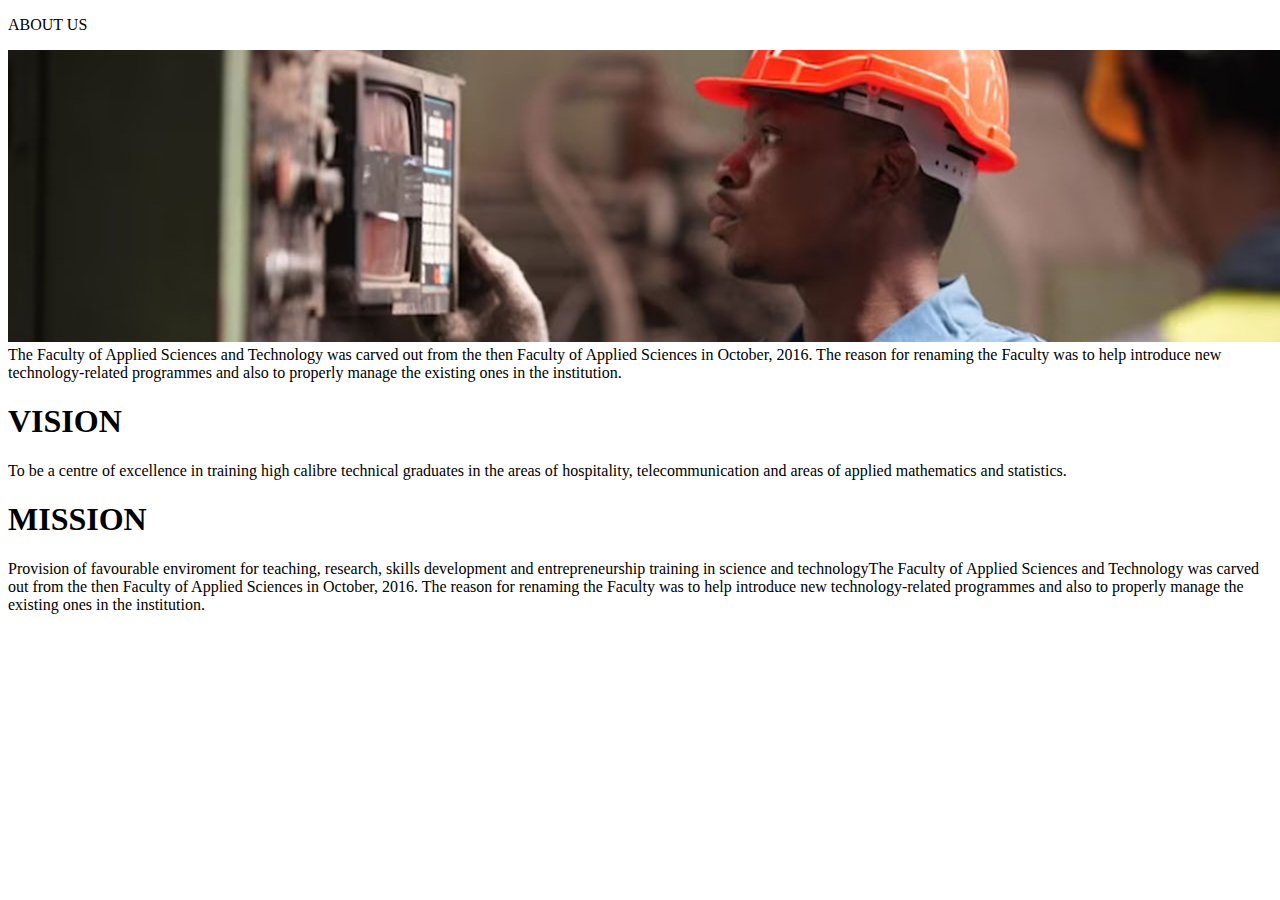
<file: About.html>
<!DOCTYPE html>
<html>
    <head>
        <title>
            My website
        </title>
    </head>
    <body>
        <P>ABOUT US</P>
        <img src="cover.jpg">
        
The Faculty of Applied Sciences and Technology was carved out from the then Faculty of Applied Sciences in October, 2016. The reason for renaming the Faculty was to help introduce new technology-related programmes and also to properly manage the existing ones in the institution.

<li><h1>VISION</h1></li>
To be a centre of excellence in training high calibre technical graduates in the areas of hospitality, telecommunication and areas of applied mathematics and statistics.

    <li><h1>MISSION</h1></li>
Provision of favourable enviroment for  teaching, research, skills development and entrepreneurship training in science and technologyThe Faculty of Applied Sciences and Technology was carved out from the then Faculty of Applied Sciences in October, 2016. The reason for renaming the Faculty was to help introduce new technology-related programmes and also to properly manage the existing ones in the institution.



</body>
</file>
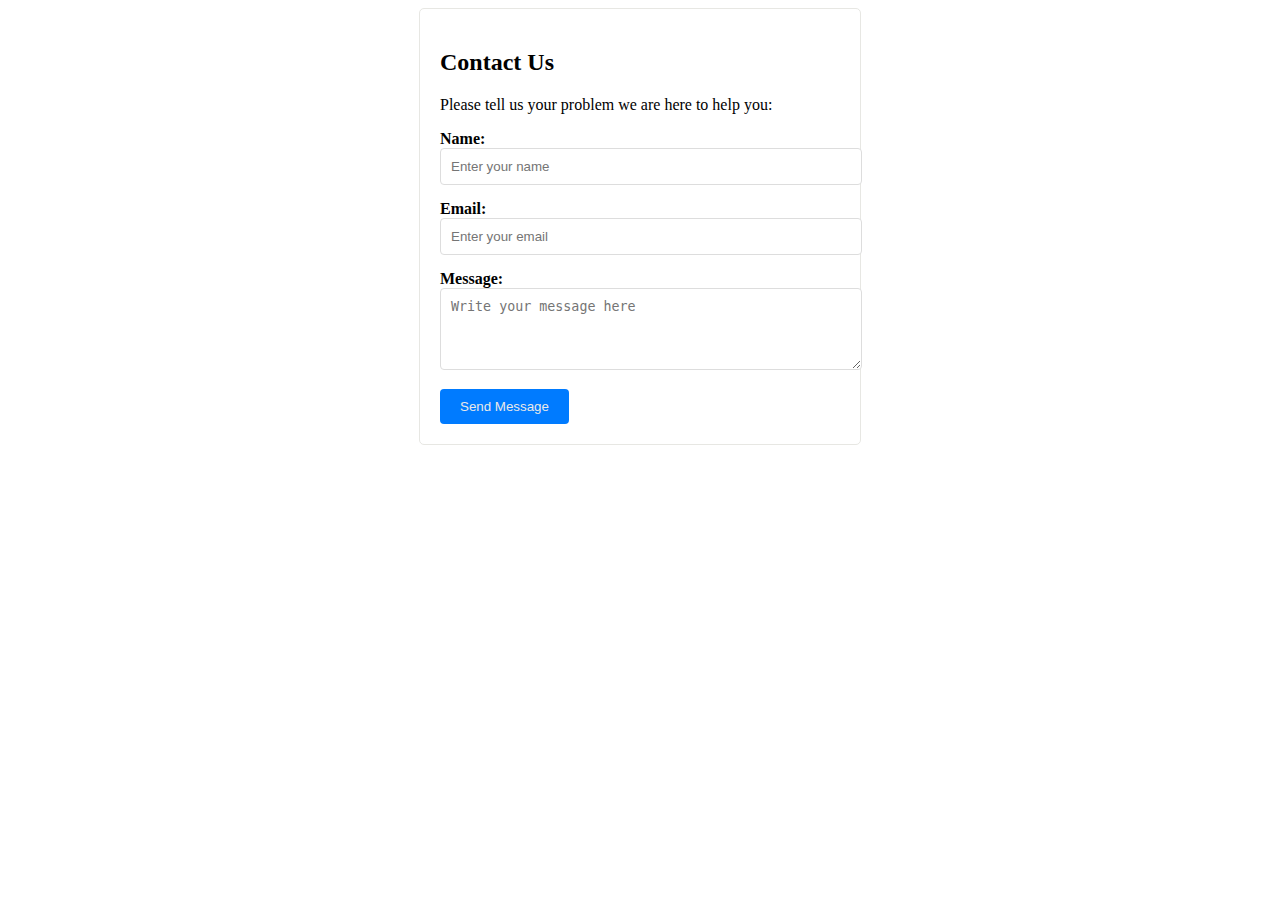
<file: Contact.html>
<!DOCTYPE html>
<html lang="en">
<head>
    <meta charset="UTF-8">
    <meta name="viewport" content="width=device-width, initial-scale=1.0">
    <title>Contact Us</title>
    <style>


        ba
        body {
            font-family: Arial, sans-serif;
            background-color: #e0dd22;
        }
        .contact-form {
            max-width: 400px;
            margin: 0 auto;
            padding: 20px;
            border: 1px solid #e7e7e3;

            border-radius: 5px;
        }
        .form-group {
            margin-bottom: 15px;
        }
        label {
            display: block;
            font-weight: bold;
        }
        input[type="text"],
        textarea {
            width: 100%;
            padding: 10px;
            border: 1px solid #ddd;
            border-radius: 4px;
        }
        button {
            background-color: #007bff;
            color: rgb(233, 233, 233);
            border: none;
            padding: 10px 20px;
            border-radius: 4px;
            cursor: pointer;
        }
    </style>
</head>
<body>
    <div class="contact-form">
        <h2>Contact Us</h2>
        <p>Please tell us your problem we are here to help you:</p>
        <form action="process_contact.php" method="post">
            <div class="form-group">
                <label for="name">Name:</label>
                <input type="text" id="name" name="name" placeholder="Enter your name" required>
            </div>
            <div class="form-group">
                <label for="email">Email:</label>
                <input type="text" id="email" name="email" placeholder="Enter your email" required>
            </div>
            <div class="form-group">
                <label for="message">Message:</label>
                <textarea id="message" name="message" rows="4" placeholder="Write your message here" required></textarea>
            </div>
            <button type="submit">Send Message</button>
        </form>
    </div>
</body>
</html>
</file>
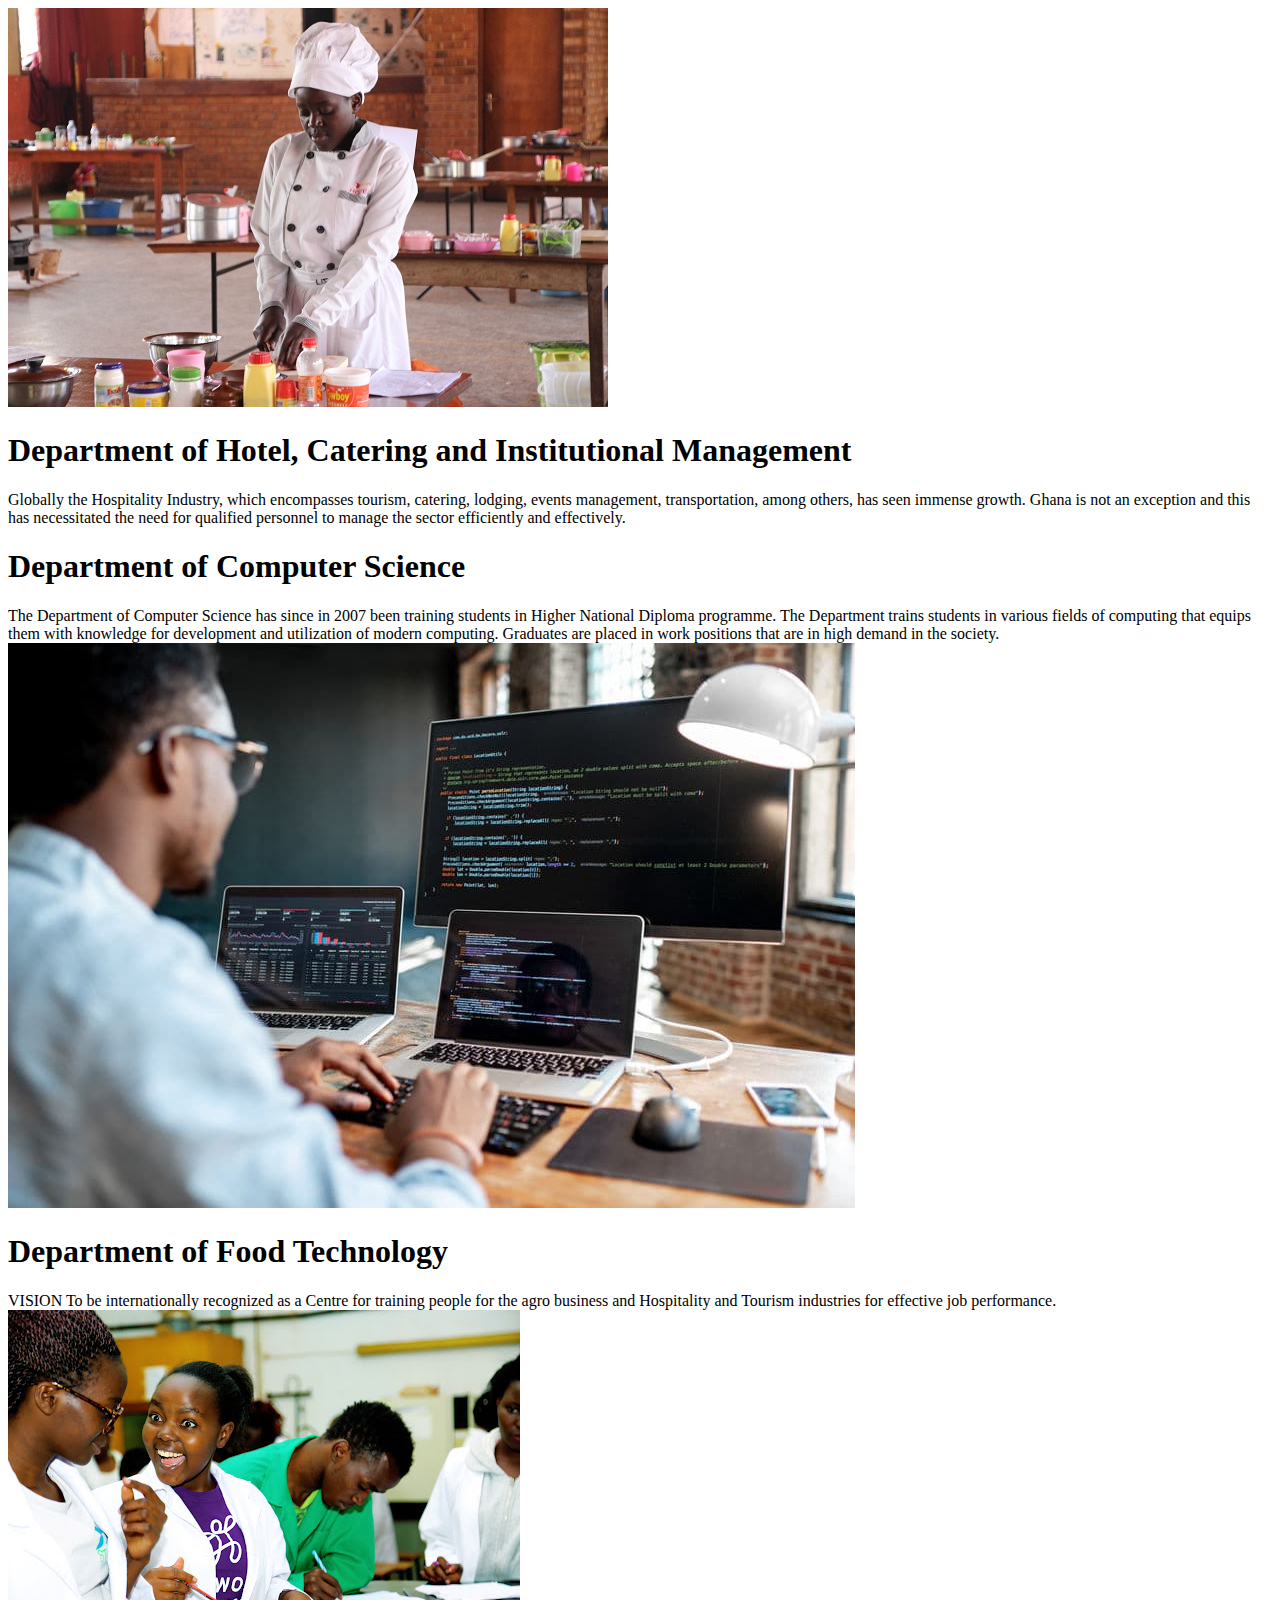
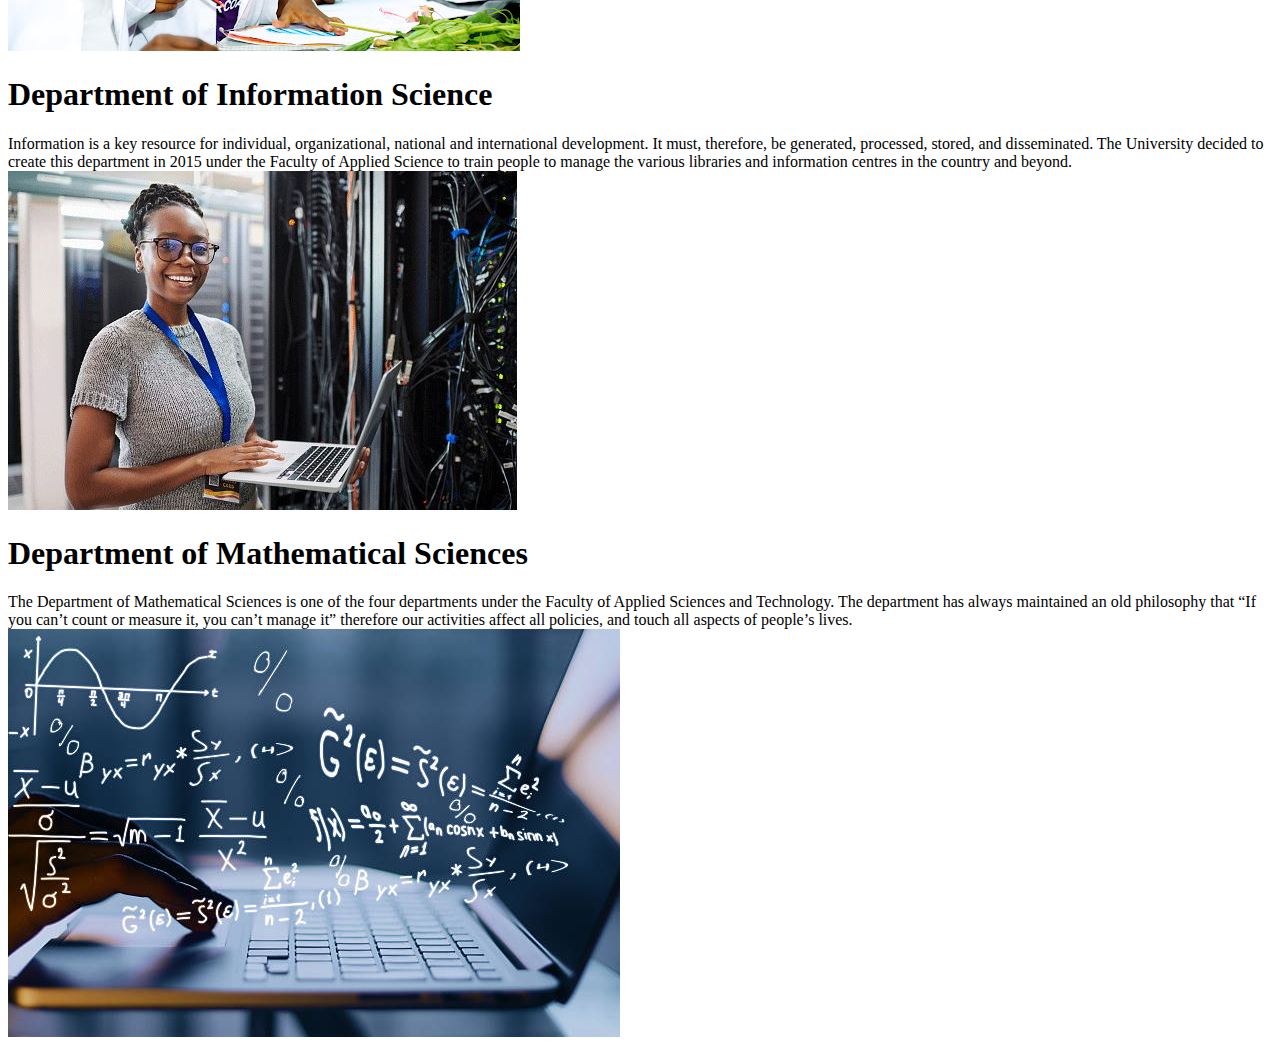
<file: Departments.html>
<!DOCTYPE html>
<html>
    <head>
        <title>
            My website
        </title>
    </head>
    <body>
        <img src="cate.jpg">
        <h1>Department of Hotel, Catering and Institutional Management</h1>
Globally the Hospitality Industry, which encompasses tourism, catering, lodging, events management, transportation, among others, has seen immense growth. Ghana is not an exception and this has necessitated the need for qualified personnel to manage the sector efficiently and effectively.


     
<h1>Department of Computer Science</h1>
The Department of Computer Science has since in 2007 been training students in Higher National Diploma programme. The Department trains students in various fields of computing that equips them with knowledge for development and utilization of modern computing. Graduates are placed in work positions that are in high demand in the society.
<img src="cs.jpg">

<h1>Department of Food Technology</h1>
VISION
To be internationally recognized as a Centre for training people for the agro business and Hospitality and Tourism industries for effective job performance.
<img src="food.jpg">

<h1>Department of Information Science</h1>
Information is a key resource for individual, organizational, national and international development. It must, therefore, be generated, processed, stored, and disseminated. The University decided to create this department in 2015 under the Faculty of Applied Science to train people to manage the various libraries and information centres in the country  and  beyond.
<img src="is.jpg">

<h1>Department of Mathematical Sciences</h1>
The Department of Mathematical Sciences is one of the four departments under the Faculty of Applied Sciences and Technology. The department has always maintained an old philosophy that “If you can’t count or measure it, you can’t manage it” therefore our activities affect all policies, and touch all aspects of people’s lives.
<img src="maths.jpg">

        
    </body>
</html>
</file>
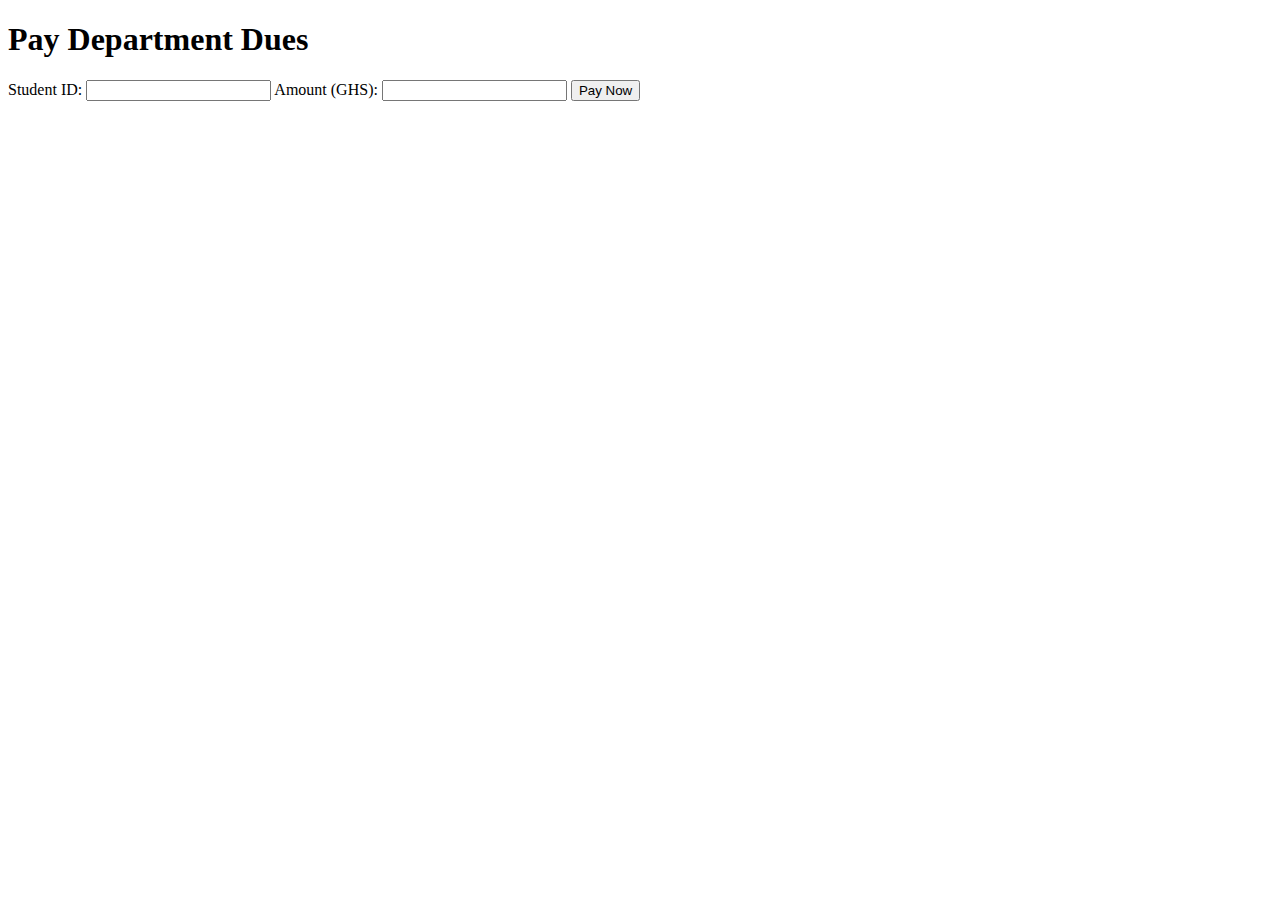
<file: Dues payment.html>
<!DOCTYPE html>
<html lang="en">
<head>
    <meta charset="UTF-8">
    <meta name="viewport" content="width=device-width, initial-scale=1.0">
    <title>School Dues Payment</title>
    <!-- Include any necessary CSS stylesheets here -->
</head>
<body>
    <h1>Pay Department Dues</h1>
    <form action="process_payment.php" method="post">
        <label for="student_id">Student ID:</label>
        <input type="text" id="student_id" name="student_id" required>

        <label for="amount">Amount (GHS):</label>
        <input type="number" id="amount" name="amount" min="0" step="0.01" required>

        <!-- Add other relevant fields (e.g., payment method, reference number) here -->

        <input type="submit" value="Pay Now">
    </form>
</body>
</html>
</file>
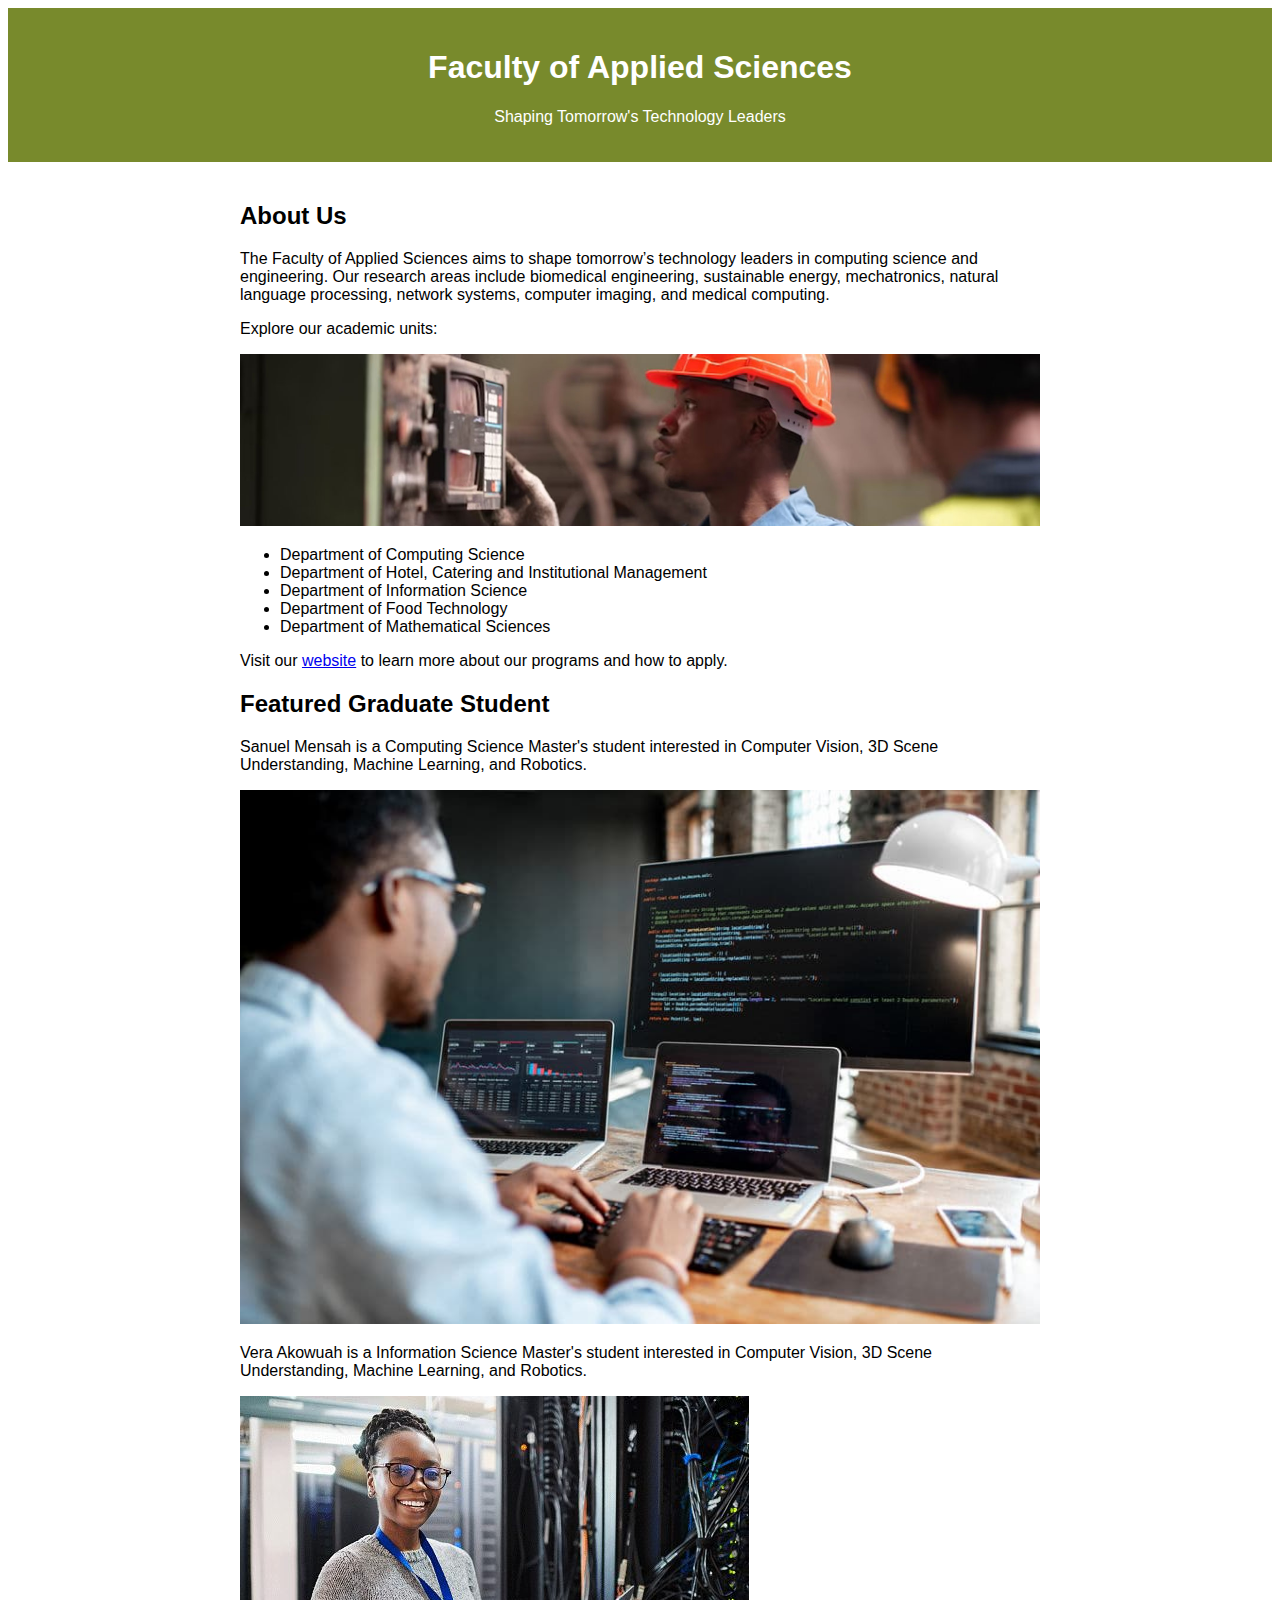
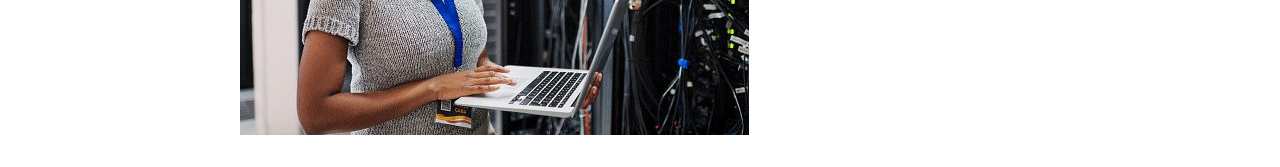
<file: Faculty.html>
<!DOCTYPE html>
<html lang="en">
<head>
    <meta charset="UTF-8">
    <meta name="viewport" content="width=device-width, initial-scale=1.0">
    <title>Faculty of Applied Sciences</title>
    <style>
        
        body {
            font-family: Arial, sans-serif;
        }
        .header {
            background-color: #788a2c;
            color: #FFFFFF;
            padding: 20px;
            text-align: center;
        }
        .content {
            max-width: 800px;
            margin: 0 auto;
            padding: 20px;
        }
        img {
            max-width: 100%;
            height: auto;
        }
    </style>
</head>
<body>
    <div class="header">
    <h1>Faculty of Applied Sciences</h1>
    <p>Shaping Tomorrow's Technology Leaders</p>
    </div>
    <div class="content">
    <h2>About Us</h2>
    <p>The Faculty of Applied Sciences aims to shape tomorrow’s technology leaders in computing science and engineering. Our research areas include biomedical engineering, sustainable energy, mechatronics, natural language processing, network systems, computer imaging, and medical computing.</p>
     <p>Explore our academic units:</p>

        <img src="cover.jpg">
        <ul>
            <li>Department of Computing Science</li>
            <li>Department of Hotel, Catering and Institutional Management</li>
            <li>Department of Information Science</li>
            <li>Department of Food Technology</li>
            <li>Department of Mathematical Sciences</li>
        </ul>
        <p>Visit our <a href="https://www.sfu.ca/gradstudies/apply/programs/faculties/fas.html">website</a> to learn more about our programs and how to apply.</p>
        <h2>Featured Graduate Student</h2>
        <p>Sanuel Mensah is a Computing Science Master's student interested in Computer Vision, 3D Scene Understanding, Machine Learning, and Robotics.</p>
        <!-- Add images here -->
        <img src="cs.jpg" >

        <p>Vera Akowuah is a Information Science Master's student interested in Computer Vision, 3D Scene Understanding, Machine Learning, and Robotics.</p>
        <!-- Add images here -->
        <img src="is.jpg">
    </div>
</body>
</html>
</file>
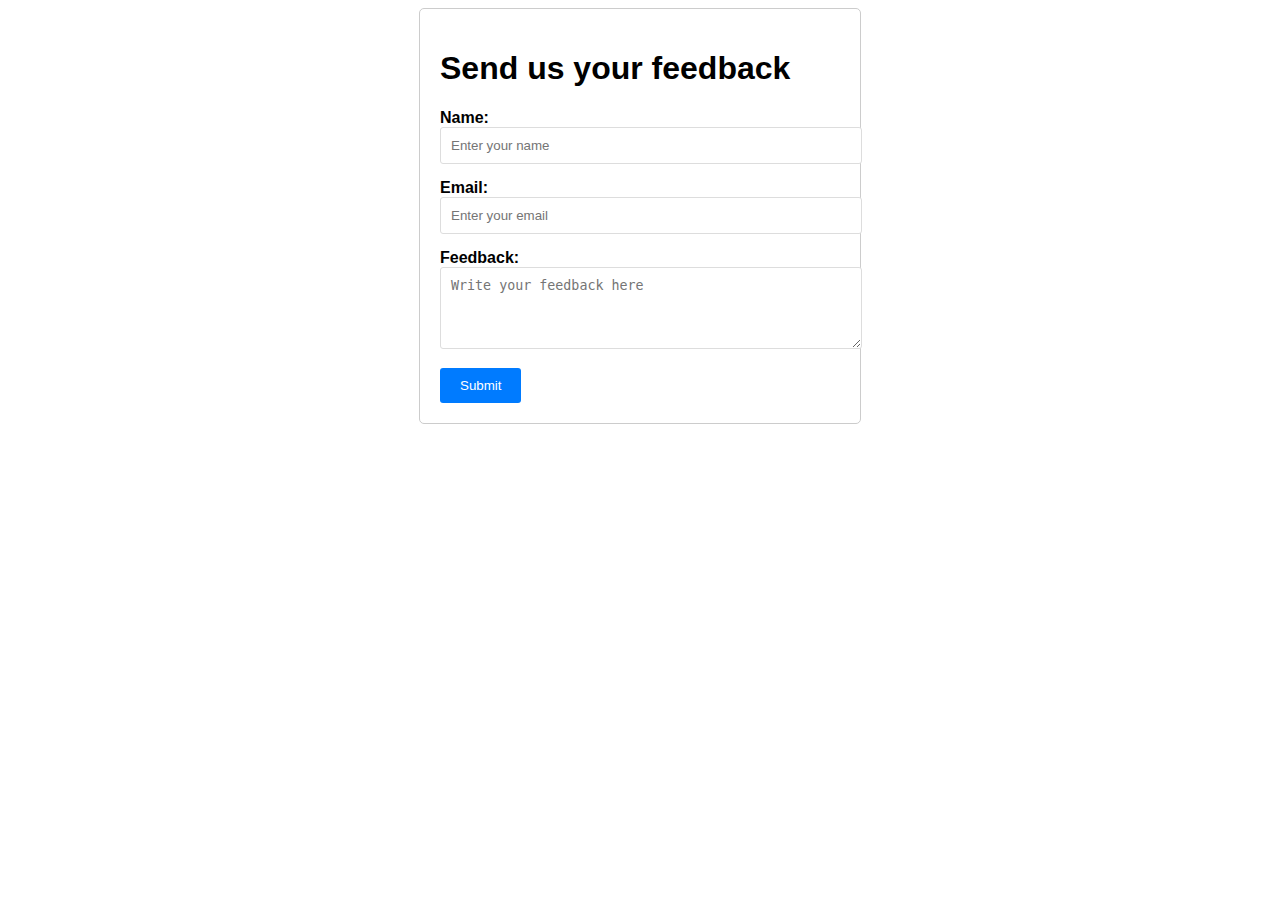
<file: Feeback.html>
<!DOCTYPE html>
<html lang="en">
<head>
    <meta charset="UTF-8">
    <meta name="viewport" content="width=device-width, initial-scale=1.0">
    <title>Feedback Form</title>
    <style>
        /* Add your custom CSS styles here */
        /* For example, you can style input fields, labels, and buttons */
        /* Make sure to adjust the styling according to your design preferences */
        body {
            font-family: Arial, sans-serif;
        }
        .feedback-form {
            max-width: 400px;
            margin: 0 auto;
            padding: 20px;
            border: 1px solid #ccc;
            border-radius: 5px;
        }
        .form-group {
            margin-bottom: 15px;
        }
        label {
            display: block;
            font-weight: bold;
        }
        input[type="text"],
        input[type="email"],
        textarea {
            width: 100%;
            padding: 10px;
            border: 1px solid #ddd;
            border-radius: 3px;
        }
        button {
            background-color: #007bff;
            color: #fff;
            border: none;
            padding: 10px 20px;
            border-radius: 3px;
            cursor: pointer;
        }
    </style>
</head>
<body>
    <div class="feedback-form">
        <h1>Send us your feedback</h1>
        <form action="submit-feedback.php" method="post">
            <div class="form-group">
                <label for="name">Name:</label>
                <input type="text" id="name" name="name" placeholder="Enter your name" required>
            </div>
            <div class="form-group">
                <label for="email">Email:</label>
                <input type="email" id="email" name="email" placeholder="Enter your email" required>
            </div>
            <div class="form-group">
                <label for="message">Feedback:</label>
                <textarea id="message" name="message" rows="4" placeholder="Write your feedback here" required></textarea>
            </div>
            <button type="submit">Submit</button>
        </form>
    </div>
</body>
</html>
</file>
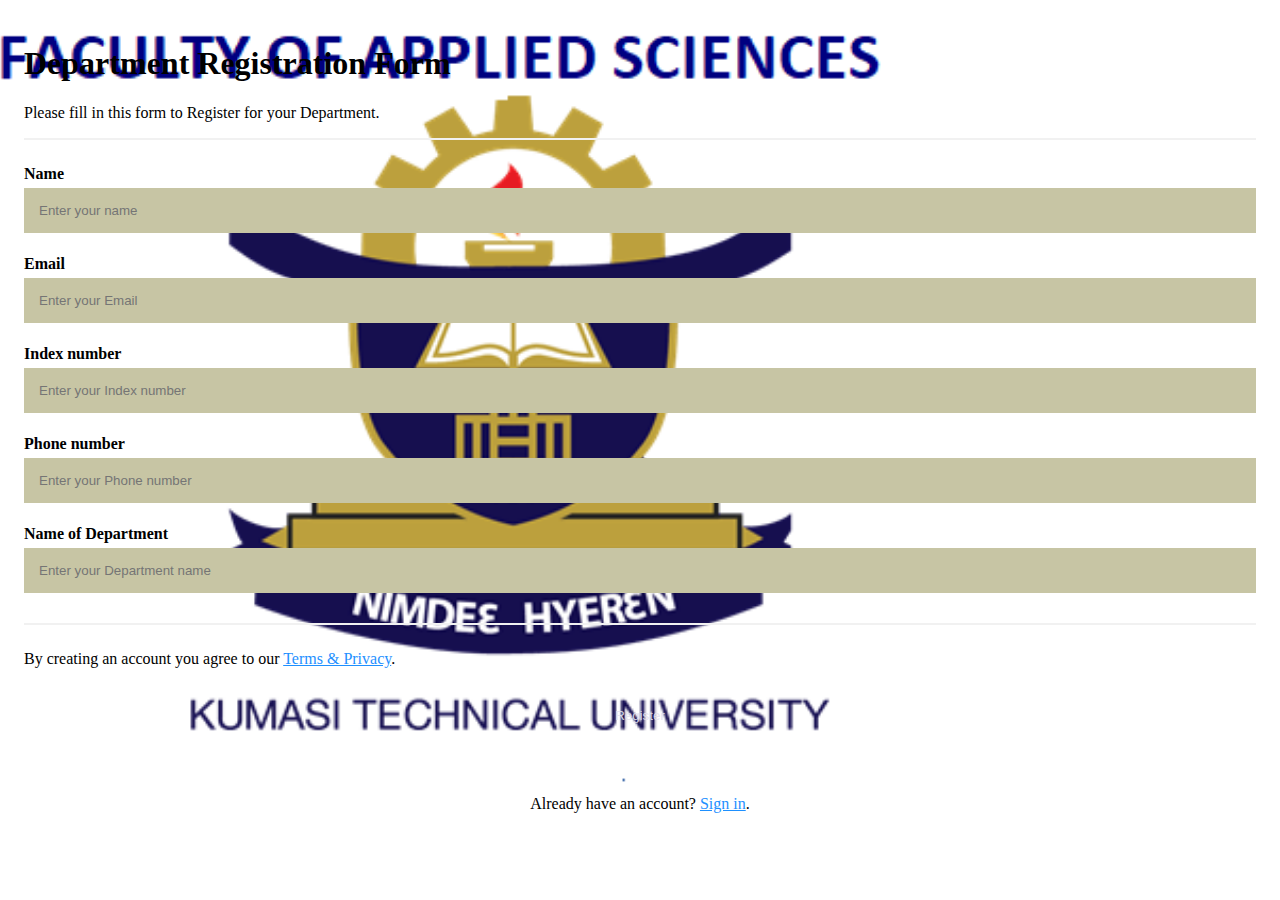
<file: Registration.html>
<!DOCTYPE html>
<html lang="en">
<head>
    <meta charset="UTF-8">
    <meta name="viewport" content="width=device-width, initial-scale=1.0">
    <title>Registration Form</title>
    <style>
        *
        {   
            
            background: url("plant.png")right no-repeat;
            background-size: cover;
            background-position: relative;
            background-attachment: fixed;
            box-sizing: border-box;
        }
        
        
        .container {
            padding: 16px;
        }

        
        input[type="text"],
        input[type="password"] {
            width: 100%;
            padding: 15px;
            margin: 5px 0 22px 0;
            display: inline-block;
            border: none;
            background: #c7c5a4;
        }

        input[type="text"]:focus,
        input[type="password"]:focus {
            background-color: #f0f7a2;
            outline: none;
        }

        
        hr {
            border: 1px solid #f1f1f1;
            margin-bottom: 25px;
        }

        
        .registerbtn {
            background-color: #464104e5;
            color: rgb(227, 226, 240);
            padding: 16px 20px;
            margin: 8px 0;
            border: none;
            cursor: pointer;
            width: 100%;
            opacity: 0.9;
        }

        .registerbtn:hover {
            opacity: 15;
        }

        
        a {
            color: dodgerblue;
        }

        
        .signin {
            background-color: #f1f1f1;
            text-align: center;
        }
    </style>
</head>
<body>
    <form action="action_page.php">
        <div class="container">
            <h1>Department Registration Form</h1>
            <p>Please fill in this form to Register for your Department.</p>
            <hr>
            <label for="email"><b>Name</b></label>
            <input type="text" placeholder="Enter your name" name="name" id="name" required>
            
            <label for="email"><b>Email</b></label>
            <input type="text" placeholder="Enter your Email" name="email" id="email" required>
            <label for="email"><b>Index number</b></label>
            <input type="text" placeholder="Enter your Index number" name="Email" id="Email" required>
            <label for="Phone number"><b>Phone number</b></label>
            <input type="text" placeholder="Enter your Phone number" name="Phone number" id="Phone number" required>
            <label for="Name of Department"><b>Name of Department</b></label>
            <input type="text" placeholder="Enter your Department name" name="Name of Department" id="Name of Department" required>
            <hr>
            <p>By creating an account you agree to our <a href="#">Terms & Privacy</a>.</p>
            <button type="submit" class="registerbtn">Register</button>
        </div>
        <div class="container signin">
            <div class="main_box" >
            <p>Already have an account? <a href="#">Sign in</a>.</p>
        </div>
    </form>
</body>
</html>
</file>
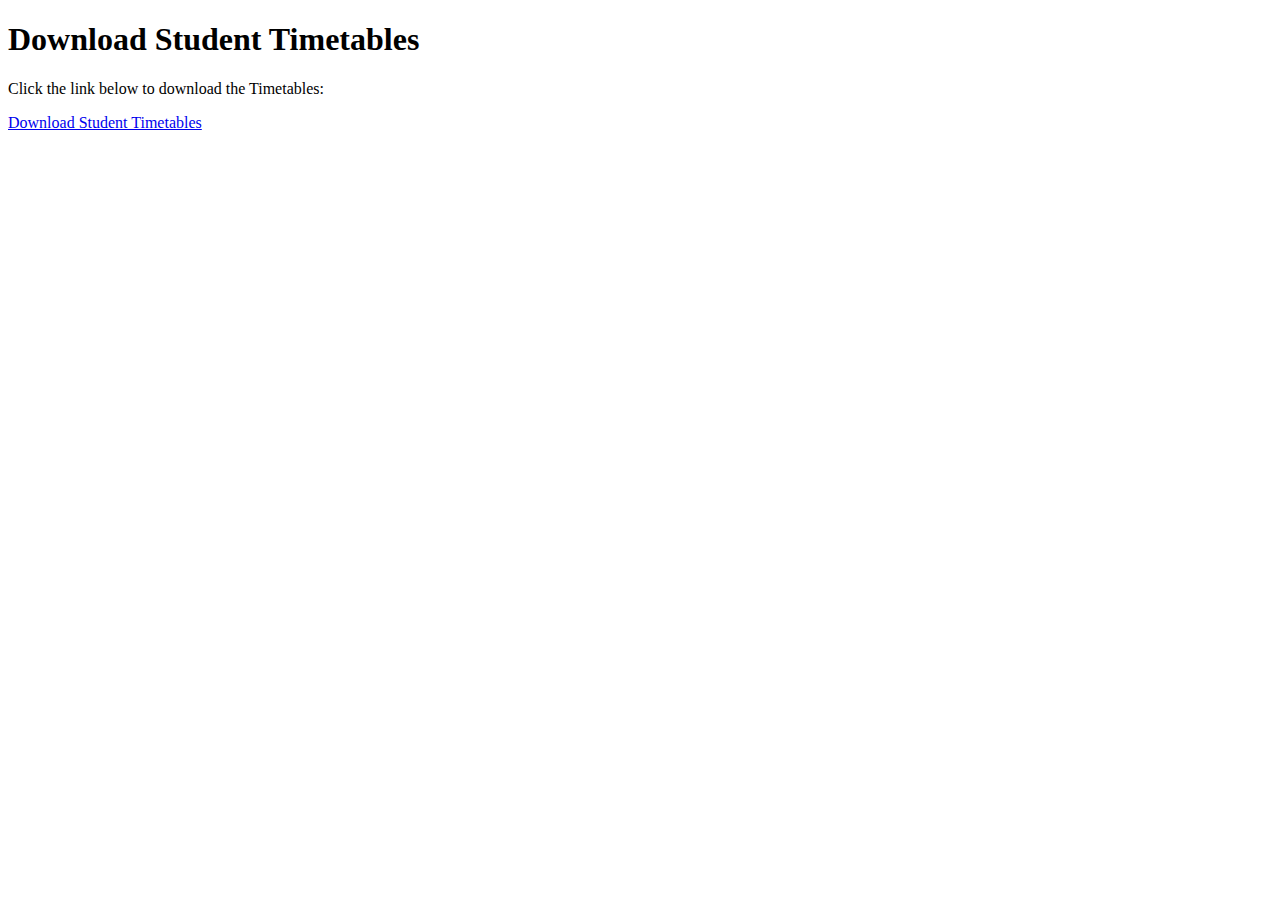
<file: timetables.html>
<!DOCTYPE html>
<html lang="en">
<head>
    <meta charset="UTF-8">
    <meta name="viewport" content="width=device-width, initial-scale=1.0">
    <title>Download PDF</title>
</head>
<body>
    <h1>Download Student Timetables</h1>
    <p>Click the link below to download the Timetables:</p>
    <a href="chapter03.ppt" download="StudentHandbook.ppt">Download Student Timetables</a>
</body>
</html>
</file>
